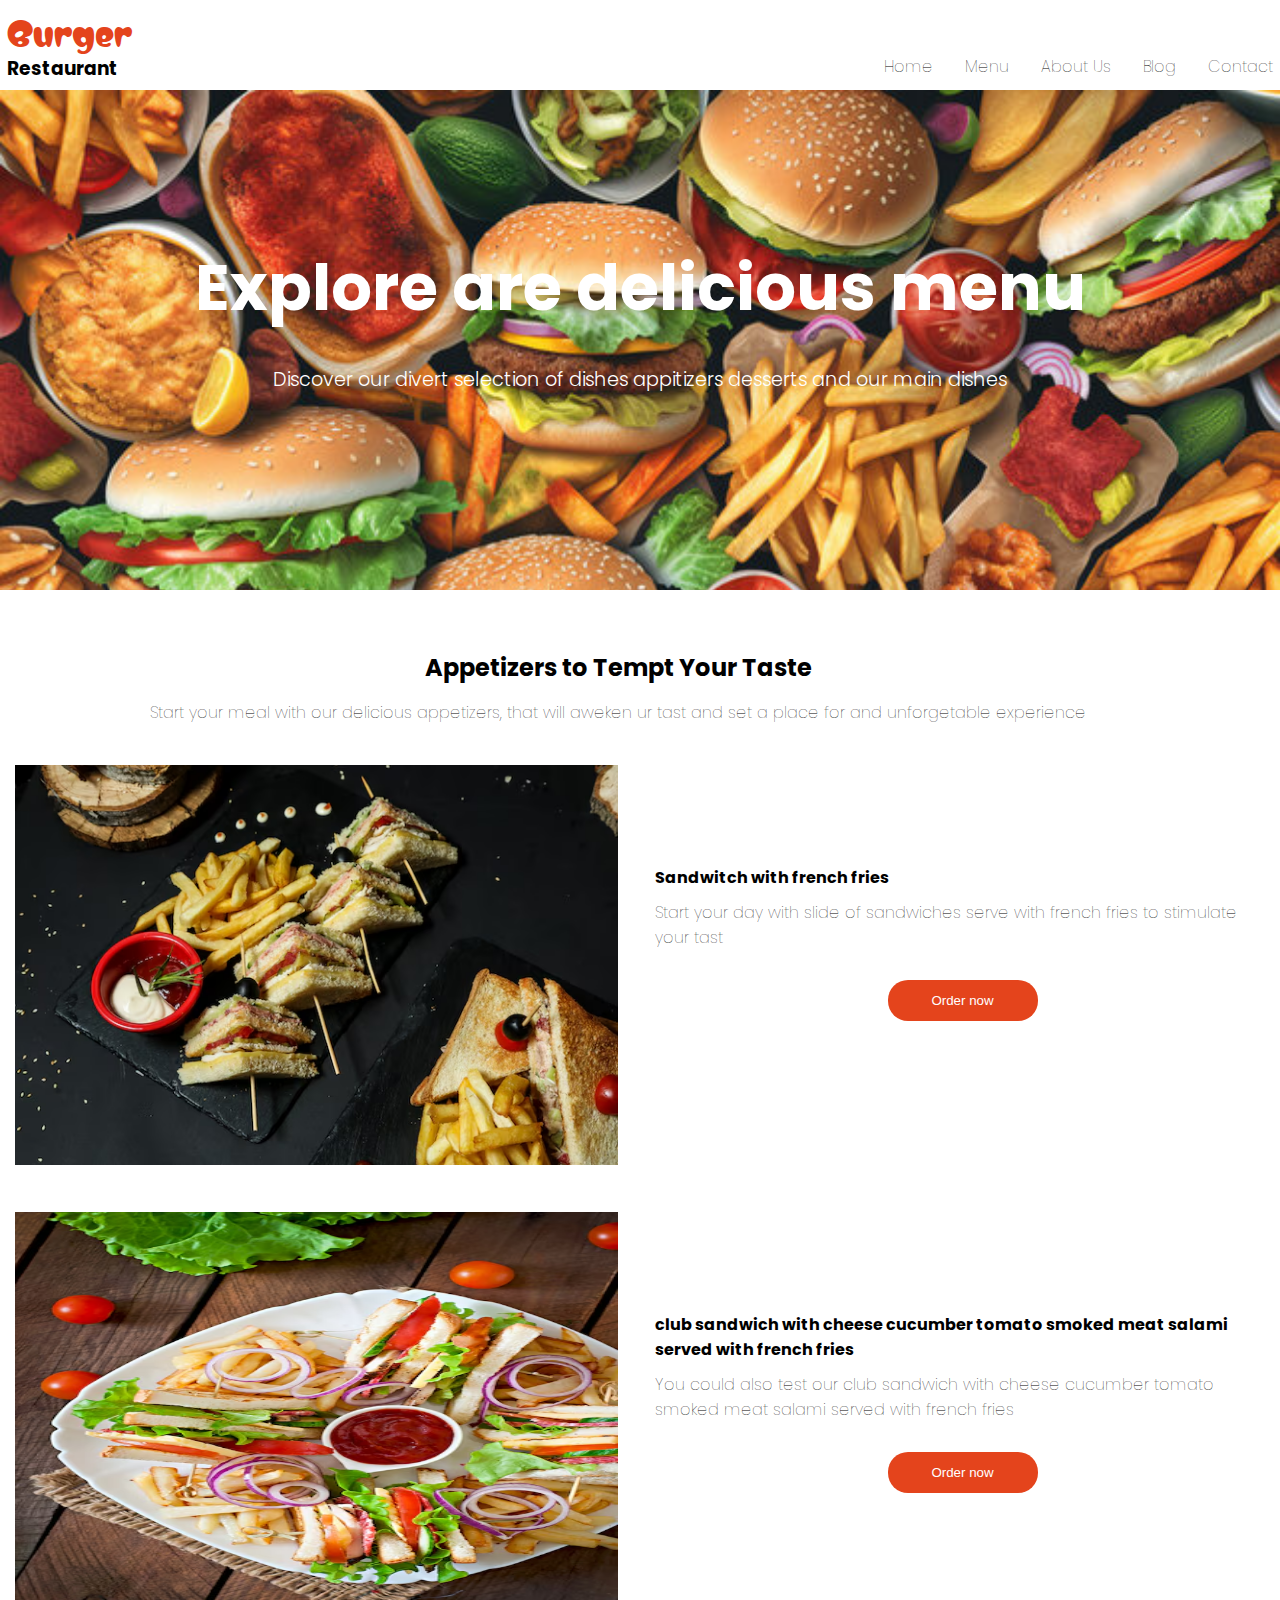
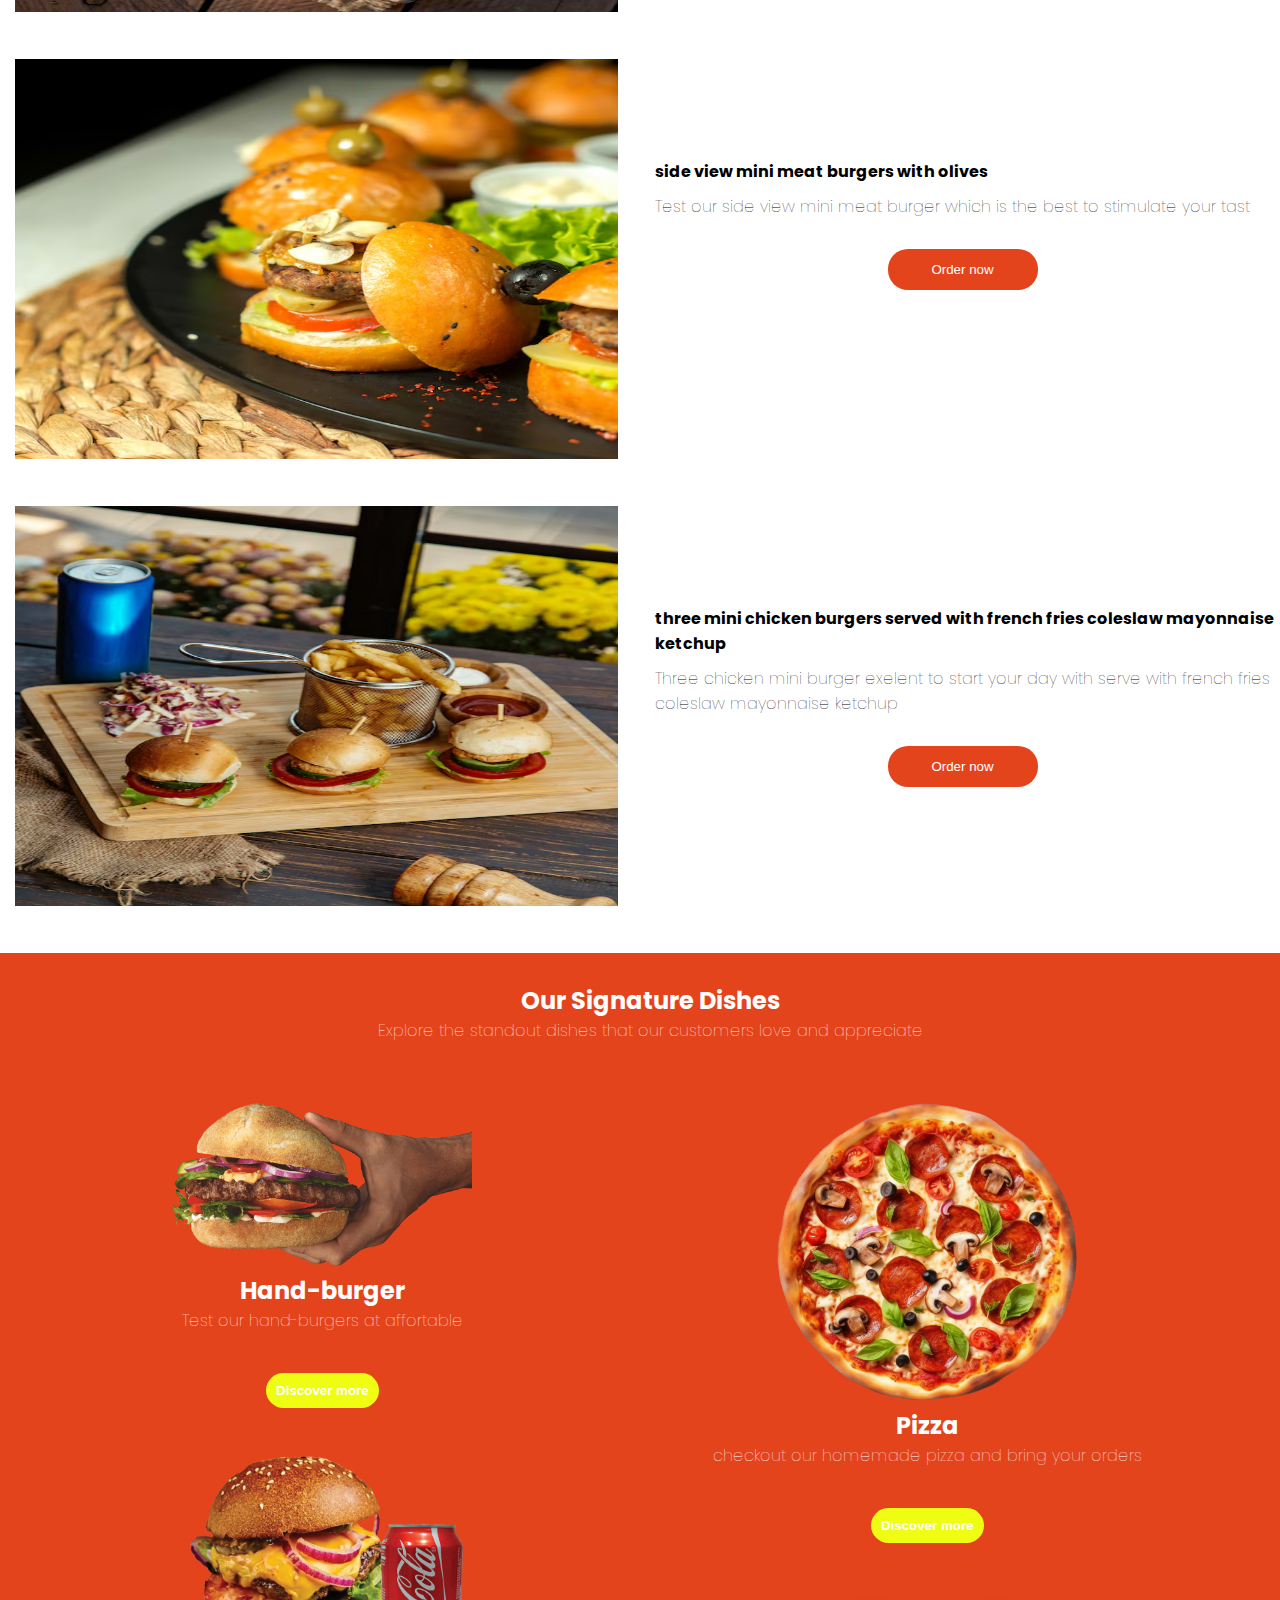
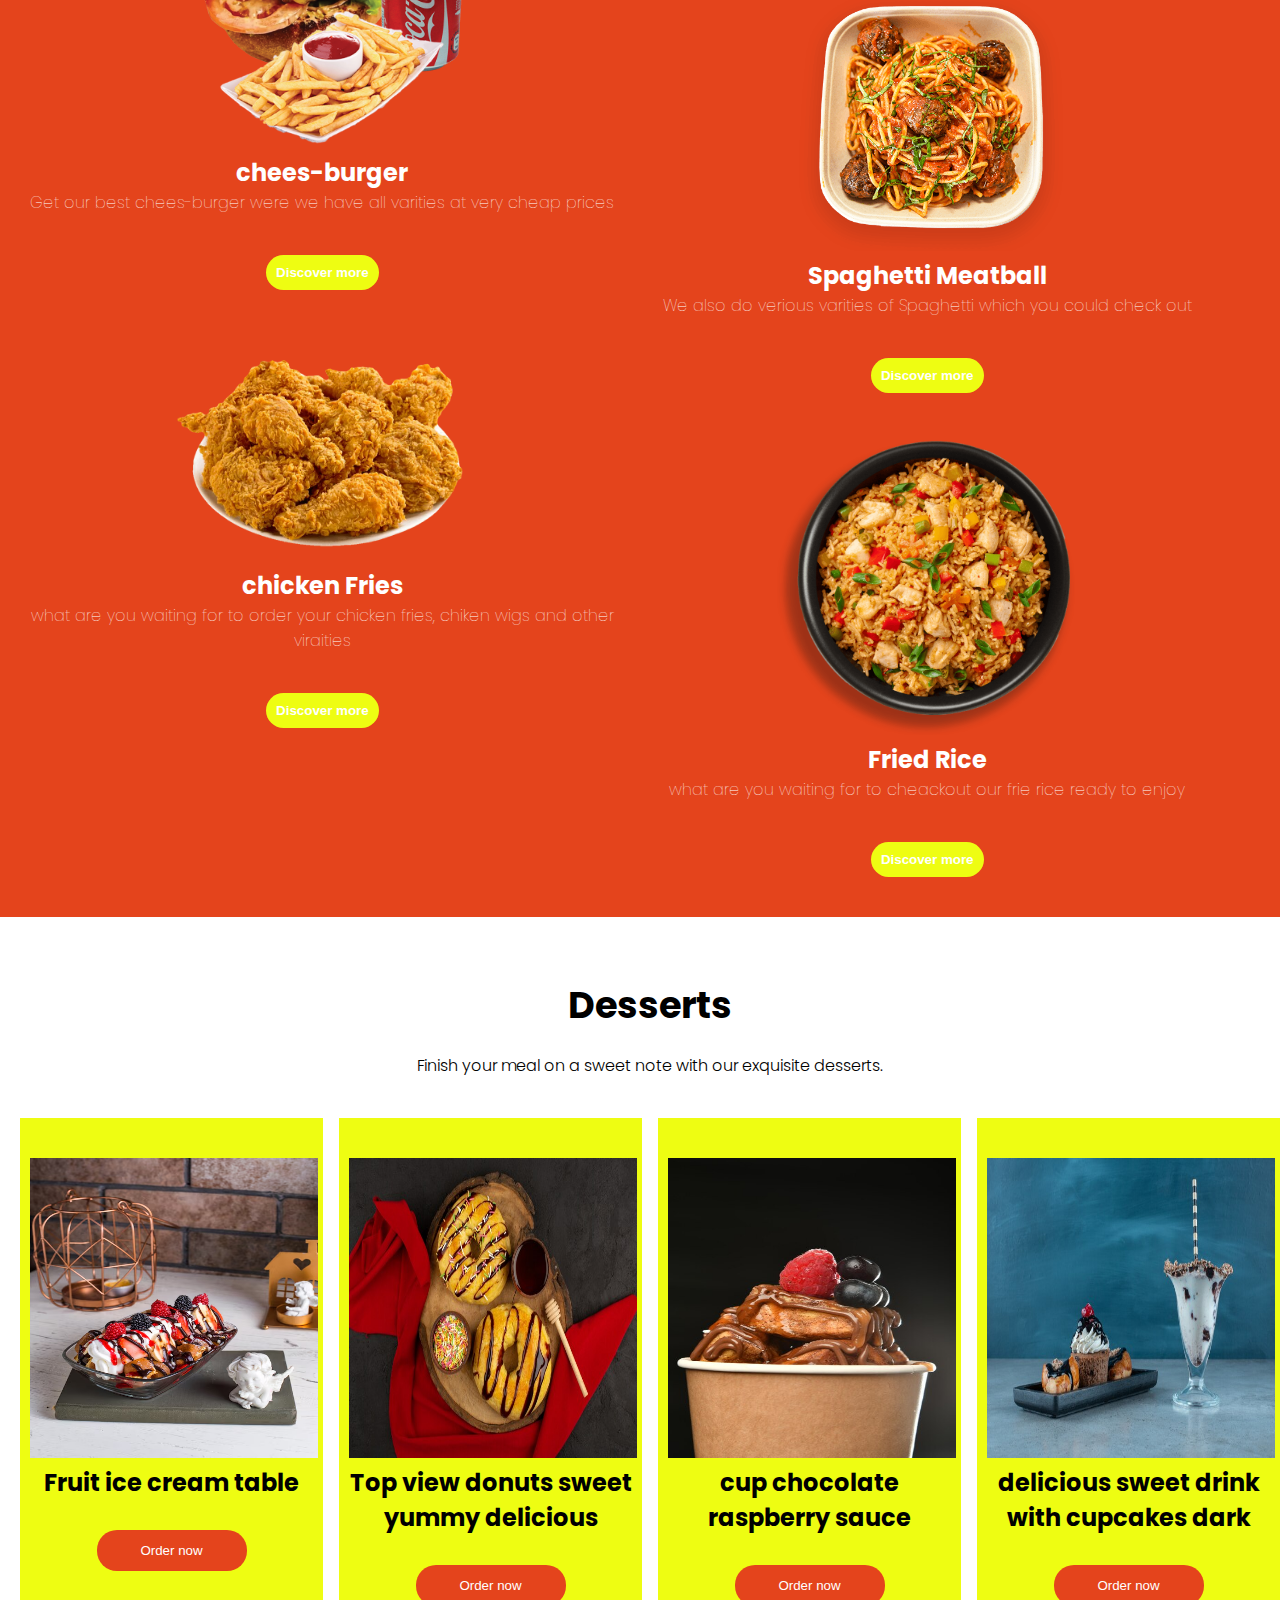
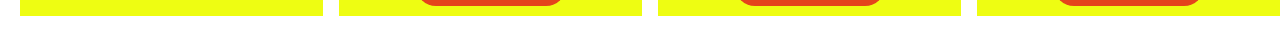
<file: index.html>
<!DOCTYPE html>
<html lang="en">
  <head>
    <meta charset="UTF-8" />
    <meta name="viewport" content="width=device-width, initial-scale=1.0" />
    <title>menu page</title>
    <link rel="stylesheet" href="./style/style.css" />
    <link rel="preconnect" href="https://fonts.googleapis.com" />
    <link rel="preconnect" href="https://fonts.gstatic.com" crossorigin />
    <link
      href="https://fonts.googleapis.com/css2?family=DM+Serif+Display:ital@0;1&family=DynaPuff:wght@400..700&family=Poppins:ital,wght@0,100;0,200;0,300;0,400;0,500;0,600;0,700;0,800;0,900;1,100;1,200;1,300;1,400;1,500;1,600;1,700;1,800;1,900&display=swap"
      rel="stylesheet"
    />
    <link rel="preconnect" href="https://fonts.googleapis.com" />
    <link rel="preconnect" href="https://fonts.gstatic.com" crossorigin />
    <link
      href="https://fonts.googleapis.com/css2?family=DM+Serif+Display:ital@0;1&family=DynaPuff:wght@400..700&family=Matemasie&family=Pacifico&family=Poppins:ital,wght@0,100;0,200;0,300;0,400;0,500;0,600;0,700;0,800;0,900;1,100;1,200;1,300;1,400;1,500;1,600;1,700;1,800;1,900&display=swap"
      rel="stylesheet"
    />
    <link
      rel="stylesheet"
      href="https://cdn-uicons.flaticon.com/2.6.0/uicons-solid-rounded/css/uicons-solid-rounded.css"
    />
  </head>
  <body>
    <header>
      <div class="header-name">Burger</div>
      <div class="template">
        <div>
           <h3>Restaurant</h3>
        </div>
        <nav>
           <div class="bars">
              <div>Home</div>
              <div>Menu</div>
              <div>About Us</div>
              <div>Blog</div>
              <div>Contact</div>
           </div>
        </nav>
      </div>
    </header>
    <main>
      <div class="main-head">
        <div class="main-p">
          <h2>Explore are delicious menu</h2>
          <p>
            Discover our divert selection of dishes appitizers desserts and our
            main dishes
          </p>
        </div>
      </div>
      <div class="section-two">
        <div class="section-twob">
          <h2>Appetizers to Tempt Your Taste</h2>
          <p>
            Start your meal with our delicious appetizers, that will aweken ur
            tast and set a place for and unforgetable experience
          </p>
        </div>
        <div class="appetizers">
          <div class="app-img">
            <img
              src="./images/club-sandwich-with-french-fries.avif"
              alt="sandwish"
            />
          </div>
          <div>
            <h4>Sandwitch with french fries</h4>
            <p>
              Start your day with slide of sandwiches serve with french fries to
              stimulate your tast
            </p>
            <div class="buttond"><button class="order">Order now</button></div>
          </div>
        </div>
        <div class="appetizer-two">
          <div>
            <img
              src="./images/club-sandwich-with-cheese-cucumber-tomato-smoked-meat-salami-served-with-french-fries.avif"
              alt="burger"
            />
          </div>
          <div>
            <h4>
              club sandwich with cheese cucumber tomato smoked meat salami
              served with french fries
            </h4>
            <p>
              You could also test our club sandwich with cheese cucumber tomato
              smoked meat salami served with french fries
            </p>
            <div class="buttond"><button class="order">Order now</button></div>
          </div>
        </div>
        <div class="appetizer-three">
          <div>
            <img
              src="./images/side-view-mini-meat-burgers-with-olives.avif"
              alt="burger"
            />
          </div>
          <div>
            <h4>side view mini meat burgers with olives</h4>
            <p>
              Test our side view mini meat burger which is the best to stimulate
              your tast
            </p>
            <div class="buttond"><button class="order">Order now</button></div>
          </div>
        </div>
        <div class="appetizer-four">
          <div>
          <img
            src="./images/three-mini-chicken-burgers-served-with-french-fries-coleslaw-mayonnaise-ketchup.avif"
            alt="burger"
          />
         </div>
         <div>
          <h4>
            three mini chicken burgers served with french fries coleslaw
            mayonnaise ketchup
          </h4>
          <p>
            Three chicken mini burger exelent to start your day with serve with
            french fries coleslaw mayonnaise ketchup
          </p>
          <div class="buttond">
            <button class="order" type="button">Order now</button>
          </div>
        </div>
      </div>
      <div class="dishes">
        <div class="dishesp">
          <h2>Our Signature Dishes</h2>
          <p>
            Explore the standout dishes that our customers love and appreciate
          </p>
        </div>
        <div class="dish-div">
          <div>
           <div class="hangbur">
             <div class="one-div">
               <img src="./images/hand-burger.png" alt="food" />
             </div>
             <div class="one-divn">
               <h2>Hand-burger</h2>
               <p>Test our hand-burgers at affortable</p>
               <button class="butt">Discover more</button>
             </div>
           </div>
           <div class="chees-bur">
             <div class="one-div">
               <img src="./images/double cheees burger.png" alt="food" />
             </div>
             <div class="one-divn">
               <h2>chees-burger</h2>
               <p>
                 Get our best chees-burger were we have all varities at very cheap
                 prices
               </p>
               <button class="butt">Discover more</button>
             </div>
           </div>
           <div class="chicken-fries">
             <div class="one-div">
               <img src="./images/chichen fries.webp" alt="food" />
             </div>
             <div class="one-divn">
               <h2>chicken Fries</h2>
               <p>
                 what are you waiting for to order your chicken fries, chiken wigs
                 and other viraities
               </p>
               <button class="butt">Discover more</button>
             </div>
            </div>
          </div>
          <div>
           <div class="pizza">
             <div class="one-div">
               <img src="./images/pizza.webp" alt="food" />
             </div>
             <div class="one-divn">
               <h2>Pizza</h2>
               <p>checkout our homemade pizza and bring your orders</p>
               <button class="butt">Discover more</button>
             </div>
           </div>
           <div class="spegetti">
             <div class="one-div">
               <img src="./images/Spaghetti-Meatballs-1.png" alt="food" />
             </div>
              <div class="one-divn">
               <h2>Spaghetti Meatball</h2>
               <p>
                 We also do verious varities of Spaghetti which you could check out
               </p>
               <button class="butt">Discover more</button>
             </div>
           </div>
           <div class="frie-rice">
             <div class="one-div">
               <img src="./images/fryrice.png" alt="food" />
             </div>
             <div class="one-divn">
               <h2>Fried Rice</h2>
               <p>
                 what are you waiting for to cheackout our frie rice ready to enjoy
               </p>
               <button class="butt">Discover more</button>
             </div>
           </div>
        </div>
      </div>
      </div>
      <div class="desserts">
        <div class="desserts-head">
          <h2>Desserts</h2>
          <h4>Finish your meal on a sweet note with our exquisite desserts.</h4>
        </div>
        <div class="mama">
        <div class="ma-div">
          <div class="ma">
            <img src="./images/fruit-ice-cream-table_.avif" alt="food" />
          </div>
          <div class="ma-name-b">
            <h2>Fruit ice cream table</h2>
            <button class="order" type="button">Order now</button>
          </div>
        </div>
        <div class="maa-div">
          <div class="ma">
            <img
              src="./images/top-view-donuts-sweet-yummy-delicious.jpg"
              alt="food"
            />
          </div>
          <div class="ma-name-b">
            <h2>Top view donuts sweet yummy delicious</h2>
            <button class="order" type="button">Order now</button>
          </div>
        </div>
        <div class="maaa-div">
          <div class="ma">
            <img src="./images/cup-chocolate-raspberry-sauce_.jpg" alt="food" />
          </div>
          <div class="ma-name-b">
            <h2>cup chocolate raspberry sauce</h2>
            <button class="order" type="button">Order now</button>
          </div>
        </div>
        <div class="maaaa-div">
          <div class="ma">
            <img
              src="./images/delicious-sweet-drink-with-cupcakes-dark-board.jpg"
              alt="food"
            />
          </div>
          <div class="ma-name-b">
            <h2>delicious sweet drink with cupcakes dark</h2>
            <button class="order" type="button">Order now</button>
          </div>
        </div>
      </div>
      </div>
    </main>
    <div class="footer"></div>
  </body>
</html>
</file>
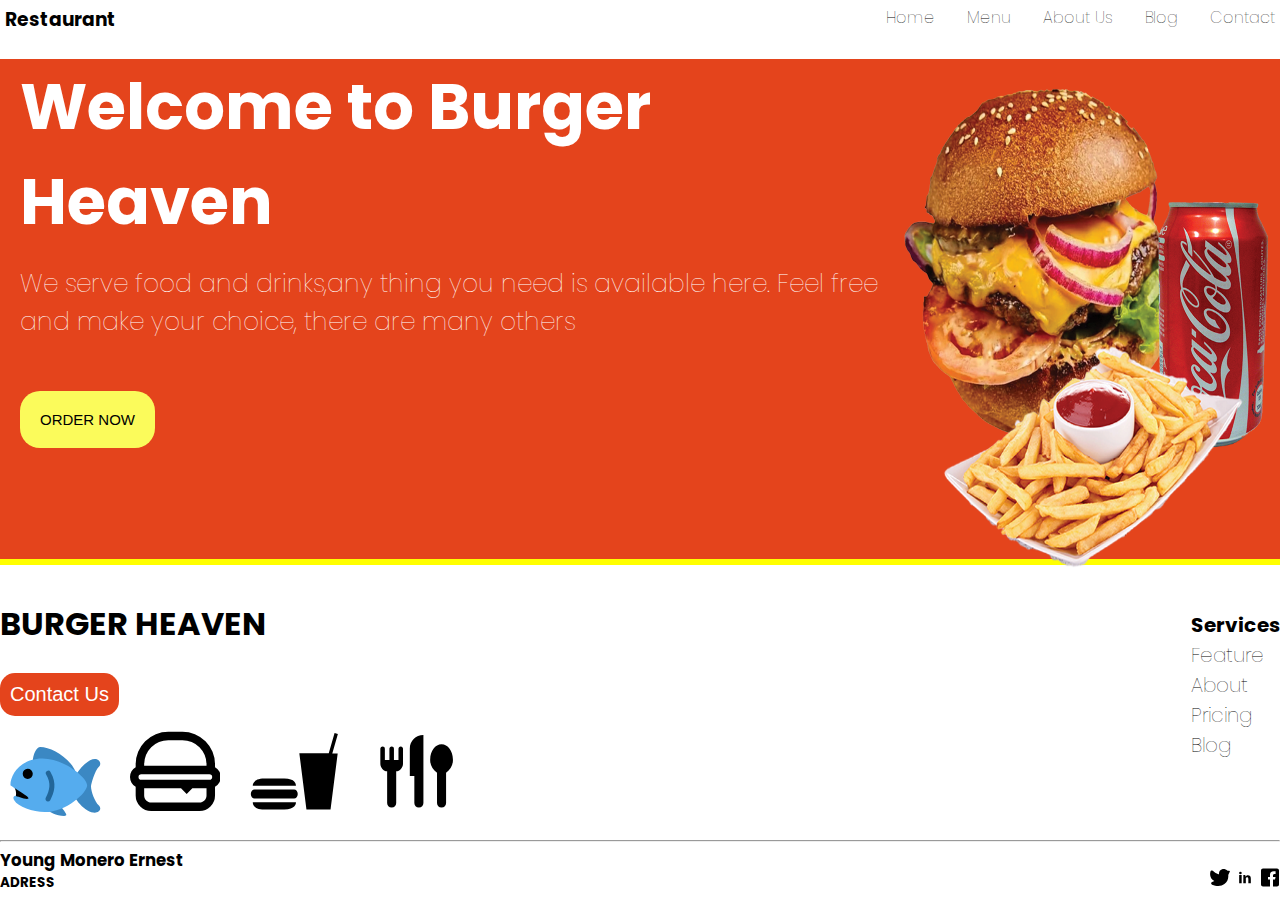
<file: main.html>
<!DOCTYPE html>
<html lang="en">
<head>
    <meta charset="UTF-8">
    <meta name="viewport" content="width=device-width, initial-scale=1.0">
    <title>Document</title>
    <link rel="stylesheet" href="style/main.css">
    <link rel="preconnect" href="https://fonts.googleapis.com" />
    <link rel="preconnect" href="https://fonts.gstatic.com" crossorigin />
    <link
      href="https://fonts.googleapis.com/css2?family=DM+Serif+Display:ital@0;1&family=DynaPuff:
      wght@400..700&family=Poppins:ital,wght@0,100;0,200;0,300;0,400;0,500;0,600;0,700;0,800;0,900;1,100;1,200;1,300;1,400;1,500;1,600;1,700;1,800;1,900&display=swap"
      rel="stylesheet"
    />
</head>
<body>
   <header class="hero-image">
      <div class="template">
         <div>
            <h3>Restaurant</h3>
         </div>
         <nav>
            <div class="bars">
               <div>Home</div>
               <div>Menu</div>
               <div>About Us</div>
               <div>Blog</div>
               <div>Contact</div>
            </div>
         </nav>
      </div>
      <div class="heros">
         <div class="burger">
            <div>
               <h2>Welcome to Burger Heaven</h2>
               <p>We serve food and drinks,any 
                  thing you need is available here.
                  Feel free and make your choice, there are many others</p>
               <button>ORDER NOW</button>
            </div>
            <div>
               <img src="images/double cheees burger.png" alt="burger">
            </div>
         </div>
      </div>
   </header> 
   <hr style="border: 3px solid yellow;">
   <footer class="conlude">
      <div class="icon">
         <div class="always">
            <div class="heaven">
               <div>
                  <h4>BURGER HEAVEN</h4>
                  <button>Contact Us</button>
               </div>
               <div>
                  <svg xmlns="http://www.w3.org/2000/svg" width="200" height="200" viewBox="0 0 36 36"><path fill="#3B88C3" d="M32.153 24c0-1 1.523-6.212 3.047-7.735c1.522-1.523 0-3.166-1.523-3.166c-3.405 0-9.139 6.901-9.139 10.901c0 5 5.733 10.424 9.139 10.424c1.523 0 3.046-1.404 1.523-2.928C33.677 29.974 
                  32.153 26 32.153 24z"/><path fill="#3B88C3" d="M9.021 14.384c0-3.046 1.497-6.093 3.02-6.093c4.569 0 13.322 4.823 14.845 12.439c1.524 7.616-17.865-6.346-17.865-6.346zm4.854 18.278c1.523 1.523 4.57 3.047 7.617 3.047c3.046 0-3.111-4.189-1.523-6.092c2.18-2.617-6.094 3.045-6.094 3.045z"/><path d="M2.071 28.727c.761-2.285.19-3.935-1.143-5.584c-1.333-1.651 3.872-1.904 5.585.381s5.713 6.281 2.158 6.22c-3.553-.
                  065-6.6-1.017-6.6-1.017z"/><path fill="#55ACEE" d="M.168 23.488c.959.874 7.223 4.309 7.165 5.137c-.058.828-2.279-.088-3.105-.279c-1.485-.342-1.905-.598-2.317-.526c-.84.321-.554 1.201-.242 1.704c1.498 2.61 7.286 4.662 12.16 4.662c8.412 0 16.802-7.615 16.802-10.662c0-3.046-9.345-10.663-17.757-10.663C4.483 12.86.18 18.922.168 23.488z"/><path d="M7 17a2 2 0 1 1 .001 3.999A2 2 0 0 1 7 17z"/><path fill="#269" d="M15.08 29.98a.997.997 0 0 1-.885-1.463c1.585-3.034 2.218-5.768.154-9.243a1 1 0 0 1 1.72-1.022c2.693 4.535 1.46 8.202-.102 11.191a.999.999 0 0 1-.887.537z"/></svg>
                  <svg xmlns="http://www.w3.org/2000/svg" width="200" height="200" viewBox="0 0 16 16"><path fill="currentColor" fill-rule="evenodd" d="M6.75 1A5.75 5.75 0 0 0 1 6.75v.518a2 2 0 0 0 0 3.464v1.518A2.75 2.75 0 0 0 3.75 15h8.5A2.75 2.75 0 0 0 15 12.25v-1.518a2 2 0 0 0 0-3.464V6.75A5.75 5.75 0 0 0 9.25 1h-2.5ZM14 8.5H2a.5.5 0 0 0 0 1h12a.5.5 0 0 0 0-1ZM13.5 7v-.25A4.25 4.25 0 0 0 9.25 2.5h-2.5A4.25 4.25 0 0 0 2.5 6.75V7h11ZM11 11h2.5v1.25c0 .69-.56 1.25-1.25 1.25h-8.5c-.69 0-1.25-.56-1.25-1.25V11H9l1 1l1-1Z" clip-rule="evenodd"/></svg>
                  <svg xmlns="http://www.w3.org/2000/svg" width="200" height="200" viewBox="0 0 50 50"><path fill="currentColor" d="M48.894 15.154L44.959 46H31.668l-3.919-31h16.226l3.207-11.077L49 4.471l-3.077 10.66l2.971.023zM25.87 33s.497-4-6.395-4H8.499c-6.882 0-6.395 4-6.395 4H25.87zM2.104 42s-.487 4 6.395 4h10.977c6.892 0 6.395-4 6.395-4H2.104zm22.735-2c1.128 0 2.039-1.114 2.039-2.499c0-1.393-.911-2.501-2.039-2.501H3.04C1.917 35 1 36.108 1 37.501C1 38.886 1.917 40 3.04 40h21.799z"/></svg>
                  <svg xmlns="http://www.w3.org/2000/svg" width="200" height="200" viewBox="0 0 20 20"><path fill="currentColor" d="M7 4.5c-.3 0-.5.3-.5.5v2.5h-1V5c0-.3-.2-.5-.5-.5s-.5.3-.5.5v2.5h-1V5c0-.3-.2-.5-.5-.5s-.5.3-.5.5v3.3c0 .9.7 1.6 1.5 1.7v7c0 .6.4 1 1 1s1-.4 1-1v-7c.8-.1 1.5-.8 1.5-1.7V5c0-.2-.2-.5-.5-.5zM9 5v6h1v6c0 .6.4 1 1 1s1-.4 1-1V2c-1.7 0-3 1.3-3 3zm7-1c-1.4 0-2.5 1.5-2.5 3.3c-.1 1.2.5 2.3 1.5 3V17c0 .6.4 1 1 1s1-.4 1-1v-6.7c1-.7 1.6-1.8 1.5-3C18.5 5.5 17.4 4 16 4z"/></svg>
               </div>
            </div>
            <div class="seve">
               <h4>Services</h4>
               <p>Feature <br> About <br> Pricing <br> Blog</p>
            </div>
         </div>
         <hr>
         <div class="ctn">
            <div class="name">
               <h5> Young Monero Ernest</h5>
               <h6>ADRESS</h6>
            </div>
            <div class="logos">
               <svg xmlns="http://www.w3.org/2000/svg" width="200" height="200" viewBox="0 0 14 14"><path fill="
               currentColor" fill-rule="evenodd" d="M8.475 1.163c1.302-.335 2.873.127 3.83 1.146h1.073a.5.5 0 
               0 1 .45.717l-1.055 2.186c.3 2.548-.697 4.984-2.702 6.424c-2.05 1.473-5.067 1.844-8.645.378a1 1 0 
               0 1 .051-1.888a6.268 6.268 0 0 0 1.564-.662a6.02 6.02 0 0 1-2.757-6.55a1 1 0 0 1 1.695-.592C3.392 3.711 4.627 4.285 5.483 4.52c.332.091.61.132.822
               .149c-.066-.88.084-1.614.416-2.194c.404-.707 1.047-1.13 1.754-1.312" clip-rule="evenodd"/></svg>
               <svg xmlns="http://www.w3.org/2000/svg" width="200" height="200" viewBox="0 0 24 24"><path fill="currentColor" d="M8 19H5V9h3v10zm11 0h-3v-5.342c0-1.392-.496-2.085-1.479-2.085c-.779 0-1.273.388-1.521 1.165V19h-3s.04-9 0-10h2.368l.183 2h.062c.615-1 1.598-1.678 2.946-1.678c1.025 0 1.854.285 2.487 1.001c.637.717.954 1.679.954 3.03V19z"/><ellipse cx="6.5" cy="6.5" fill="currentColor" rx="1.55" ry="1.5"/></svg>
               <svg xmlns="http://www.w3.org/2000/svg" width="200" height="200" viewBox="0 0 20 20"><path fill="currentColor" d="M17 1H3c-1.1 0-2 .9-2 2v14c0 1.101.9 2 2 2h7v-7H8V9.525h2v-2.05c0-2.164 1.212-3.684 3.766-3.684l1.803.002v2.605h-1.197c-.994 0-1.372.746-1.372 1.438v1.69h2.568L15 12h-2v7h4c1.1 0 2-.899 2-2V3c0-1.1-.9-2-2-2z"/></svg>
            </div>
         </div>
      </div>
   </footer>
</body>
</html>
</file>
<file: style/style.css>
* {
  margin: 0;
  padding: 0;
}

.header-name {
  font-family: Matemasie, sans-serif;
  font-weight: 400;
  font-style: normal;
  color: #e4441c;
  font-size: 2rem;
}

header {
  padding: 7px;
}

body {
  font-family: Poppins, sans-serif;
  font-weight: 100;
  font-style: normal;
}

.main-head {
  background-image: url("../images/background\ menu.jpg");
  height: 400px;
  color: #fff;
  background-size: cover;
}

.main-p {
  width: 85%;
  text-align: center;
  justify-self: center;
}

.main-head h2 {
  font-size: 1.7rem;
  padding-top: 60px;
}

.main-head p {
  font-weight: 300;
}

.section-two {
  margin-top: 60px;
}

.section-twob {
  width: 95%;
  margin-left: 10px;
}

.section-two h2 {
  text-align: center;
}

.appetizers,
.appetizer-two,
.appetizer-three,
.appetizer-four {
  margin-top: 40px;
  margin-left: 10px;
}

.appetizers img,
.appetizer-two img,
.appetizer-three img,
.appetizer-four img {
  width: 95%;
  margin-left: 5px;
}

.appetizers p,
.appetizer-two p,
.appetizer-three p,
.appetizer-four p {
  margin-top: 10px;
  margin-left: 10px;
  margin-right: 10px;
}

.appetizers h4,
.appetizer-two h4,
.appetizer-three h4,
.appetizer-four h4 {
  margin-top: 10px;
  margin-left: 10px;
}

.order {
  padding: 13px;
  background-color: #e4441c;
  color: #fff;
  border-radius: 20px;
  border: none;
  cursor: pointer;
  width: 150px;
  margin-top: 30px;
}

.buttond {
  justify-self: center;
}

.dishes {
  background-color: #e4441c;
  margin-top: 40px;
  color: #fff;
  padding-left: 20px;
}

.one-div img {
  width: 300px;
}

.butt {
  padding: 10px;
  color: #fff;
  background-color: #eefd12;
  border-radius: 20px;
  margin-bottom: 40px;
  border: none;
  margin-top: 40px;
  font-weight: 600;
}

.dishesp h2 {
  padding-top: 30px;
}

.dishesp {
  margin-bottom: 40px;
}

.desserts-head {
  padding-top: 20px;
}

.desserts-head h2 {
  margin-top: 30px;
  font-size: 2rem;
  text-align: center;
  margin-bottom: 20px;
}

.desserts-head h4 {
  font-weight: 300;
}

.ma img {
  width: 95%;
  margin-top: 40px;
  margin-left: -10px;
}

.ma {
  text-align: center;
}

.desserts {
  margin-left: 20px;
}

@media screen and (min-width: 768px) {
  .main-head {
    height: 500px;
  }

  .main-p h2 {
    padding-top: 150px;
    font-size: 4rem;
  }

  .main-p p {
    margin-top: 30px;
    font-size: 1.2rem;
  }

  .section-twob {
    text-align: center;
  }

  .section-twob p {
    margin-top: 15px;
  }

  .appetizers,
  .appetizer-two,
  .appetizer-three,
  .appetizer-four {
    display: grid;
    grid-template-columns: 50% 50%;
  }

  .appetizers img,
  .appetizer-two img,
  .appetizer-three img,
  .appetizer-four img {
    height: 400px;
  }

  .appetizers h4,
  .appetizer-two h4,
  .appetizer-three h4,
  .appetizer-four h4 {
    margin-top: 100px;
  }

  .dish-div {
    display: grid;
    grid-template-columns: 48% 48%;
    margin-top: 60px;
  }

  .hangbur,
  .chees-bur,
  .chicken-fries,
  .pizza,
  .spegetti,
  .frie-rice {
    text-align: center;
  }

  .dishesp {
    text-align: center;
    margin-top: 15px;
  }

  .ma-div,
  .maa-div,
  .maaa-div,
  .maaaa-div {
    width: 400px;
    background-color: #eefd12;
    margin-bottom: 20px;
    justify-self: center;
    text-align: center;
    padding-bottom: 10px;
  }

  .mama {
    display: flex;
    gap: 1rem;
  }

  .desserts-head h2 {
    font-size: 2.3rem;
    margin-top: 40px;
    margin-bottom: 20px;
  }

  .desserts-head h4 {
    text-align: center;
    margin-bottom: 40px;
  }

  .ma img {
    height: 300px;
    margin-left: 5px;
  }

  .template {
    display: flex;
    justify-content: space-between;
  }

  .bars {
    display: flex;
    gap: 2rem;
  }
}
</file>
<file: style/main.css>
* {
  padding: 0;
  margin: 0;
  list-style: none;
}

body {
  font-family: Poppins, sans-serif;
  font-weight: 100;
  font-style: normal;
}

.template {
  display: flex;
  justify-content: space-between;
  padding: 5px;
}

.icon {
  display: grid;
  text-align: justify;
  margin-top: 5px;
}

span {
  font-size: 12px;
}

svg {
  width: 20px;
  height: 20px;
}

.always button {
  padding: 10px;
  border-radius: 15px;
  background-color: #e4441c;
  border: none;
  color: white;
}

.heaven {
  font-size: 20px;
  margin-top: 30px;
}

.icon svg {
  margin-top: 10px;
  gap: 10px;
}

.name {
  margin-top: 6px;
}

.bars {
  display: none;
}

.burger {
  margin-top: 20px;
  padding-left: 20px;
  background-color: #e4441c;
  color: #fff;
}

.burger h2 {
  font-size: 3rem;
  margin-bottom: 1rem;
}

.burger button {
  margin-top: 50px;
  padding: 10px;
  border-radius: 20px;
  border: none;
  background-color: #fbfb5b;
}

img {
  width: 300px;
  margin-top: 1rem;
}

@media screen and (min-width: 768px) {
  .template {
    display: flex;
    justify-content: space-between;
  }

  .bars {
    display: flex;
    gap: 2rem;
  }

  .burger button {
    padding: 20px;
    font-size: 15px;
  }

  .always {
    display: flex;
    justify-content: space-between;
  }

  .burger {
    display: flex;
    height: 500px;
  }

  .burger p {
    font-size: 25px;
  }

  .burger h2 {
    font-size: 4rem;
  }

  img {
    height: 500px;
    width: 400px;
  }

  .seve {
    font-size: 20px;
    margin-top: 40px;
  }

  .heaven button {
    font-size: 20px;
    margin-top: 25px;
  }

  .heaven {
    font-size: 2rem;
  }

  svg {
    height: 100%;
  }

  .heaven svg {
    margin: 10px;
    width: 10%;
  }

  .ctn {
    display: flex;
    justify-content: space-between;
  }

  .name {
    font-size: 20px;
  }

  .name svg {
    width: 20%;
  }
}
</file>
